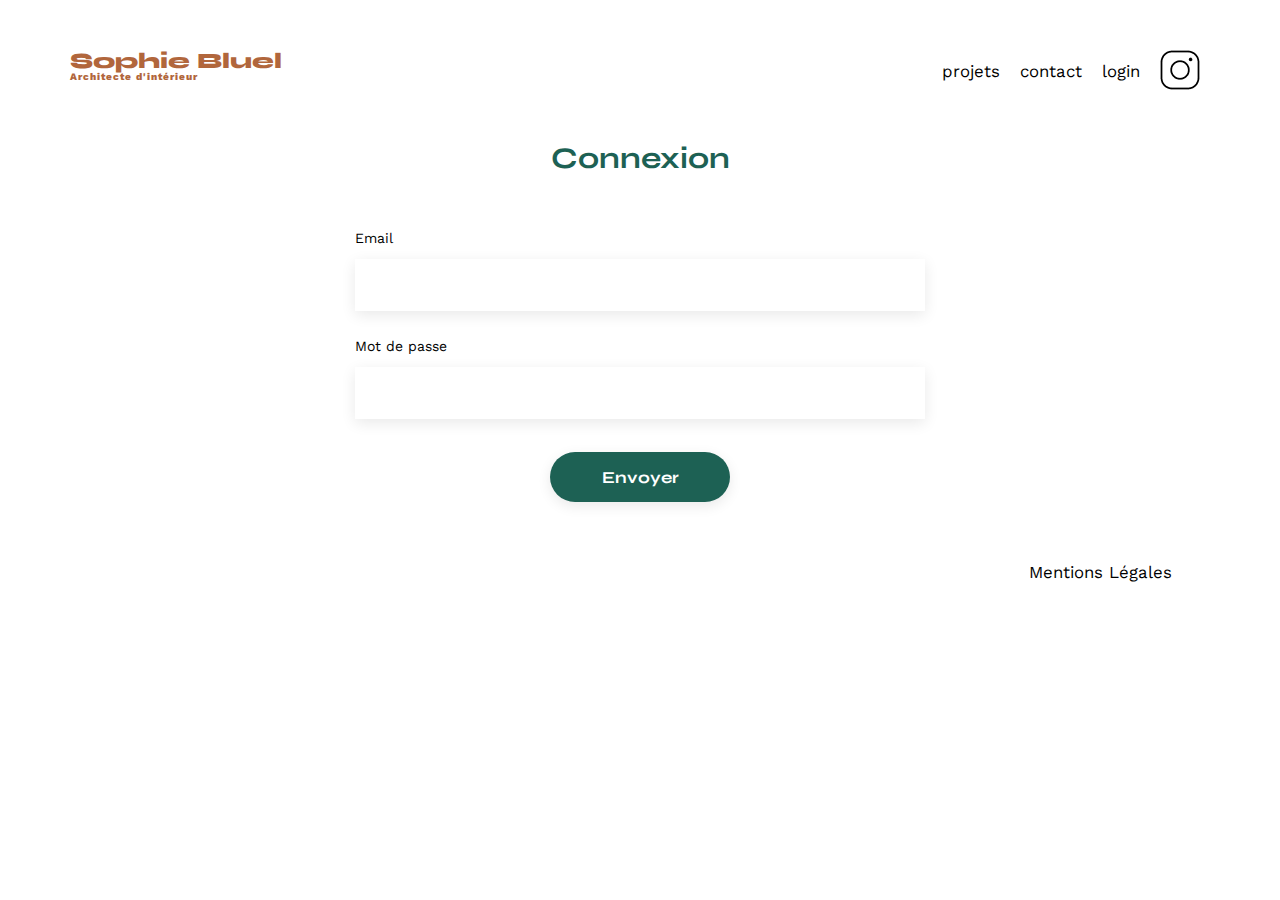
<file: FrontEnd/login.html>
<!DOCTYPE html>
<html lang="fr">
  <head>
    <meta charset="UTF-8" />
    <title>Sophie Bluel - Architecte d'intérieur</title>
    <meta name="viewport" content="width=device-width, initial-scale=1.0" />
    <link rel="preconnect" href="https://fonts.googleapis.com" />
    <link rel="preconnect" href="https://fonts.gstatic.com" crossorigin />
    <link
      href="https://fonts.googleapis.com/css2?family=Syne:wght@700;800&family=Work+Sans&display=swap"
      rel="stylesheet"
    />
    <meta name="description" content="" />
    <link rel="stylesheet" href="./assets/style.css" />
  </head>
  <body>
    <header>
      <h1>Sophie Bluel <span>Architecte d'intérieur</span></h1>
      <nav>
        <ul>
          <li>projets</li>
          <li>contact</li>
          <li>login</li>
          <li><img src="./assets/icons/instagram.png" alt="Instagram" /></li>
        </ul>
      </nav>
    </header>
    <main>
      <section id="login">
        <h2>Connexion</h2>
        <form action="#" method="post">
          <label for="email">Email</label>
          <input type="email" name="email" id="email" />
          <label for="password">Mot de passe</label>
          <input type="password" name="password" id="password" />

          <input type="submit" value="Envoyer" />
        </form>
      </section>
    </main>

    <footer>
      <nav>
        <ul>
          <li>Mentions Légales</li>
        </ul>
      </nav>
    </footer>
  </body>
</html>

<script src="./assets/login.js"></script>
</file>
<file: FrontEnd/assets/style.css>
/* http://meyerweb.com/eric/tools/css/reset/
   v2.0 | 20110126
   License: none (public domain)
*/

html,
body,
div,
span,
applet,
object,
iframe,
h1,
h2,
h3,
h4,
h5,
h6,
p,
blockquote,
pre,
a,
abbr,
acronym,
address,
big,
cite,
code,
del,
dfn,
em,
img,
ins,
kbd,
q,
s,
samp,
small,
strike,
strong,
sub,
sup,
tt,
var,
b,
u,
i,
center,
dl,
dt,
dd,
ol,
ul,
li,
fieldset,
form,
label,
legend,
table,
caption,
tbody,
tfoot,
thead,
tr,
th,
td,
article,
aside,
canvas,
details,
embed,
figure,
figcaption,
footer,
header,
hgroup,
menu,
nav,
output,
ruby,
section,
summary,
time,
mark,
audio,
video {
  margin: 0;
  padding: 0;
  border: 0;
  font-size: 100%;
  font: inherit;
  vertical-align: baseline;
}
/* HTML5 display-role reset for older browsers */
article,
aside,
details,
figcaption,
figure,
footer,
header,
hgroup,
menu,
nav,
section {
  display: block;
}
body {
  line-height: 1;
}
ol,
ul {
  list-style: none;
}
blockquote,
q {
  quotes: none;
}
blockquote:before,
blockquote:after,
q:before,
q:after {
  content: "";
  content: none;
}
table {
  border-collapse: collapse;
  border-spacing: 0;
}
/** end reset css**/
body {
  max-width: 1140px;
  margin: auto;
  font-family: "Work Sans";
  font-size: 14px;
}
header {
  display: flex;
  justify-content: space-between;
  margin: 50px 0;
}
section {
  margin: 50px 0;
}

h1 {
  display: flex;
  flex-direction: column;
  font-family: "Syne";
  font-size: 22px;
  font-weight: 800;
  color: #b1663c;
}

h1 > span {
  font-family: "Work Sans";
  font-size: 10px;
  letter-spacing: 0.1em;
}

h2 {
  font-family: "Syne";
  font-weight: 700;
  font-size: 30px;
  color: #1d6154;
}

.flex_center{
  display: flex;
  justify-content: center;
  align-items: center;
}

nav ul {
  display: flex;
  align-items: center;
  list-style-type: none;
}
nav li {
  padding: 0 10px;
  font-size: 1.2em;
}

li:hover {
  color: #b1663c;
}
#introduction {
  display: flex;
  align-items: center;
}
#introduction figure {
  flex: 1;
}
#introduction img {
  display: block;
  margin: auto;
  width: 80%;
}

#introduction article {
  flex: 1;
}
#introduction h2 {
  margin-bottom: 1em;
}

#introduction p {
  margin-bottom: 0.5em;
}
#portfolio h2 {
  text-align: center;
  margin-bottom: 1em;
}

#category-menu {
  display: flex;
  justify-content: center;
  margin-bottom: 2em;
}

#category-menu li {
  padding: 1em;
  cursor: pointer;
  color: #1d6154;
  border: 1px solid #1d6154;
  border-radius: 60px;
  font-size: 16px;
  font-weight: 700;
  margin-inline: 10px;
}

#category-menu li:hover {
  color: #b1663c;
}
.gallery {
  width: 100%;
  display: grid;
  grid-template-columns: 1fr 1fr 1fr;
  grid-column-gap: 20px;
  grid-row-gap: 20px;
}

.gallery img {
  width: 100%;
}
#contact,
#login {
  width: 50%;
  margin: auto;
}
#contact > *,
#login > * {
  text-align: center;
}
#contact h2,
#login h2 {
  margin-bottom: 20px;
}
#contact form,
#login form {
  text-align: left;
  margin-top: 30px;
  display: flex;
  flex-direction: column;
}

#contact input,
#login input {
  height: 50px;
  font-size: 1.2em;
  border: none;
  box-shadow: 0px 4px 14px rgba(0, 0, 0, 0.09);
}
#contact label,
#login label {
  margin: 2em 0 1em 0;
}
#contact textarea,
#login textarea {
  border: none;
  box-shadow: 0px 4px 14px rgba(0, 0, 0, 0.09);
}

input[type="submit"] {
  font-family: "Syne";
  font-weight: 700;
  color: white;
  background-color: #1d6154;
  margin: 2em auto;
  width: 180px;
  text-align: center;
  border-radius: 60px;
}

#open-modal-btn{
  cursor: pointer;
  margin-bottom: 1rem;
  margin-left: 1rem;
}

.modal {
  justify-content: center;
  position: fixed;
  top: 0;
  left: 0;
  width: 100vw;
  height: 100vh;
  max-width: 100vw;
  max-height: 100vh;
  background-color: rgba(0, 0, 0, 0.4);
}

.modal-content {
  position: absolute;
  top: 10vh;
  left: calc(50vw - 300px ) ;
  right: calc(50vw - 300px ) ;
  background-color: #fefefe;
  padding: 20px;
  height: 80vh;
  width: 600px;
  overflow: auto;
  max-width: 80vw;
}

#retour{
  display: none;
}

.close {
  color: #aaa;
  float: right;
  font-size: 28px;
  font-weight: bold;
  cursor: pointer;
}

.close:hover,
.close:focus {
  color: black;
  text-decoration: none;
  cursor: pointer;
}

.images {
  display: flex;
  flex-wrap: wrap;
  justify-content: space-between;
}

.images > div {
  position: relative;
  width: 18%;
  height: 150px;
  margin-bottom: 15px;
}

.images div img {
  width: 100%;
  height: 100%;
}

.images div div {
  position: absolute;
  right: 5px;
  top: 5px;
  background-color: black;
  display: flex;
  align-items: center;
  justify-content: center;
  padding: 5px;
  border-radius: 3px;
}
.images div div i {
  color: white;
}
.modal-content hr {
  margin-block: 30px;
}

.btncontent {
  display: flex;
  justify-content: center;
}

.btnajout {
  height: 50px;
  font-size: 1.2em;
  border: none;
  background-color: #1d6154 !important;
  border-radius: 60px;
  color: white;
  padding-inline: 30px;
  padding-block: 10px;
  font-weight: 700;
  width: fit-content !important;
}
#form {
  display: none;
}
.formulaire {
  flex-direction: column;
  width: 100%;
  margin-top: 1rem;
  margin-bottom: 4rem;
}

.upload-container {
  display: inline-block;
  position: relative;
  background-color: #eaf0f4;
  padding-inline: 20px;
  border-radius: 4px;
  text-align: center;
}

.custom-file-upload {
  display: flex;
  flex-direction: column;
  align-items: center;
  justify-content: center;
  cursor: pointer;
  color: #355c72;
}

.preview-image {
  width: 100px;
  height: 100px;
  object-fit: cover;
  margin-bottom: 10px;
}

.upload-text {
  text-align: center;
}

.upload-text p {
  font-size: 12px;
  color: #798e99;
  margin-top: 5px;
  background-color: #ccd7df;
  border-radius: 25px;
  padding: 10px 20px;
}

#image {
  display: none;
}


.formulaire input,
.formulaire select {
  height: 50px;
  font-size: 1.2em;
  border: none;
  box-shadow: 0px 4px 14px rgba(0, 0, 0, 0.09);
  background-color: white;
}

.formulaire label {
  margin: 1em 0 1em 0;
}

footer nav ul {
  display: flex;
  justify-content: flex-end;
  margin: 2em;
}
</file>
